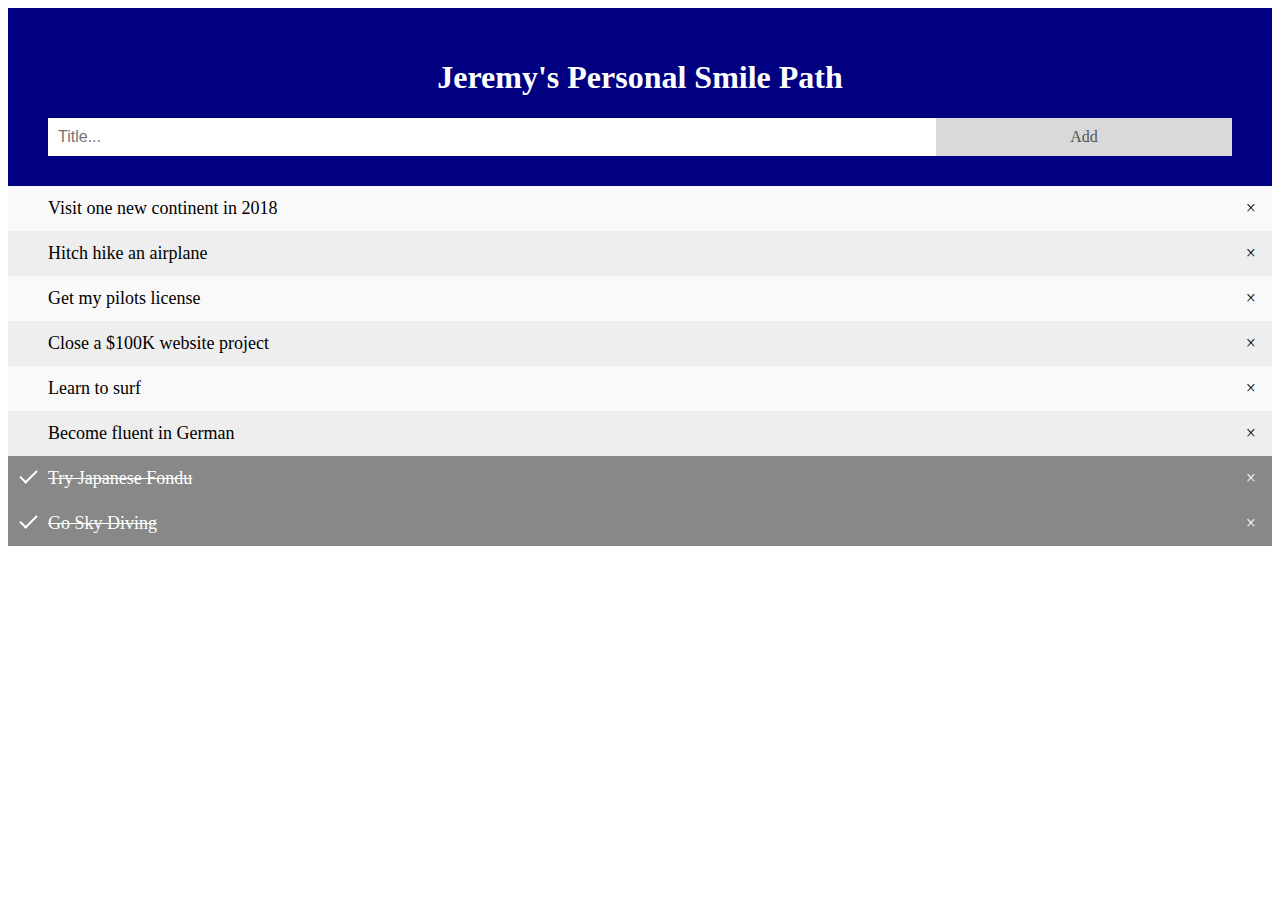
<file: smilepath.html>
<!DOCTYPE html>
<html>
  <head>
    <title>Jeremy's Personal Smile Path</title>
    <meta charset="utf-8">
    <meta http-equiv="X-UA-Compatible" content="IE=edge">
    <meta name="viewport" content="width=device-width, initial-scale=1">
    <link rel="stylesheet" href="/styles.css">
    <script src="/script.js" defer></script>
    <script src="common.js" defer></script>
  </head>
  <body>
   <div id="myDIV" class="header">
  <h1>Jeremy's Personal Smile Path</h1>
  <input type="text" id="myInput" placeholder="Title...">
  <span onclick="newElement()" class="addBtn">Add</span>
</div>

<ul id="myUL">
  <li>Visit one new continent in 2018</li>
  <li>Hitch hike an airplane</li>
  <li>Get my pilots license</li>
  <li>Close a $100K website project</li>
  <li>Learn to surf</li>
  <li>Become fluent in German</li>
  <li class="checked">Try Japanese Fondu</li>
  <li class="checked">Go Sky Diving</li>
</ul>
  </body>
</html>
</file>
<file: styles.css>
/* Include the padding and border in an element's total width and height */
* {
    box-sizing: border-box;
}

/* Remove margins and padding from the list */
ul {
    margin: 0;
    padding: 0;
}

/* Style the list items */
ul li {
    cursor: pointer;
    position: relative;
    padding: 12px 8px 12px 40px;
    background: #eee;
    font-size: 18px;
    transition: 0.2s;

    /* make the list items unselectable */
    -webkit-user-select: none;
    -moz-user-select: none;
    -ms-user-select: none;
    user-select: none;
}

/* Set all odd list items to a different color (zebra-stripes) */
ul li:nth-child(odd) {
    background: #f9f9f9;
}

/* Darker background-color on hover */
ul li:hover {
    background: #ddd;
}

/* When clicked on, add a background color and strike out text */
ul li.checked {
    background: #888;
    color: #fff;
    text-decoration: line-through;
}

/* Add a "checked" mark when clicked on */
ul li.checked::before {
    content: '';
    position: absolute;
    border-color: #fff;
    border-style: solid;
    border-width: 0 2px 2px 0;
    top: 10px;
    left: 16px;
    transform: rotate(45deg);
    height: 15px;
    width: 7px;
}

/* Style the close button */
.close {
    position: absolute;
    right: 0;
    top: 0;
    padding: 12px 16px 12px 16px;
}

.close:hover {
    background-color: #f44336;
    color: white;
}

/* Style the header */
.header {
    background-color: #000080;
    padding: 30px 40px;
    color: white;
    text-align: center;
}

/* Clear floats after the header */
.header:after {
    content: "";
    display: table;
    clear: both;
}

/* Style the input */
input {
    border: none;
    width: 75%;
    padding: 10px;
    float: left;
    font-size: 16px;
}

/* Style the "Add" button */
.addBtn {
    padding: 10px;
    width: 25%;
    background: #d9d9d9;
    color: #555;
    float: left;
    text-align: center;
    font-size: 16px;
    cursor: pointer;
    transition: 0.3s;
}

.addBtn:hover {
    background-color: #bbb;
}
</file>
